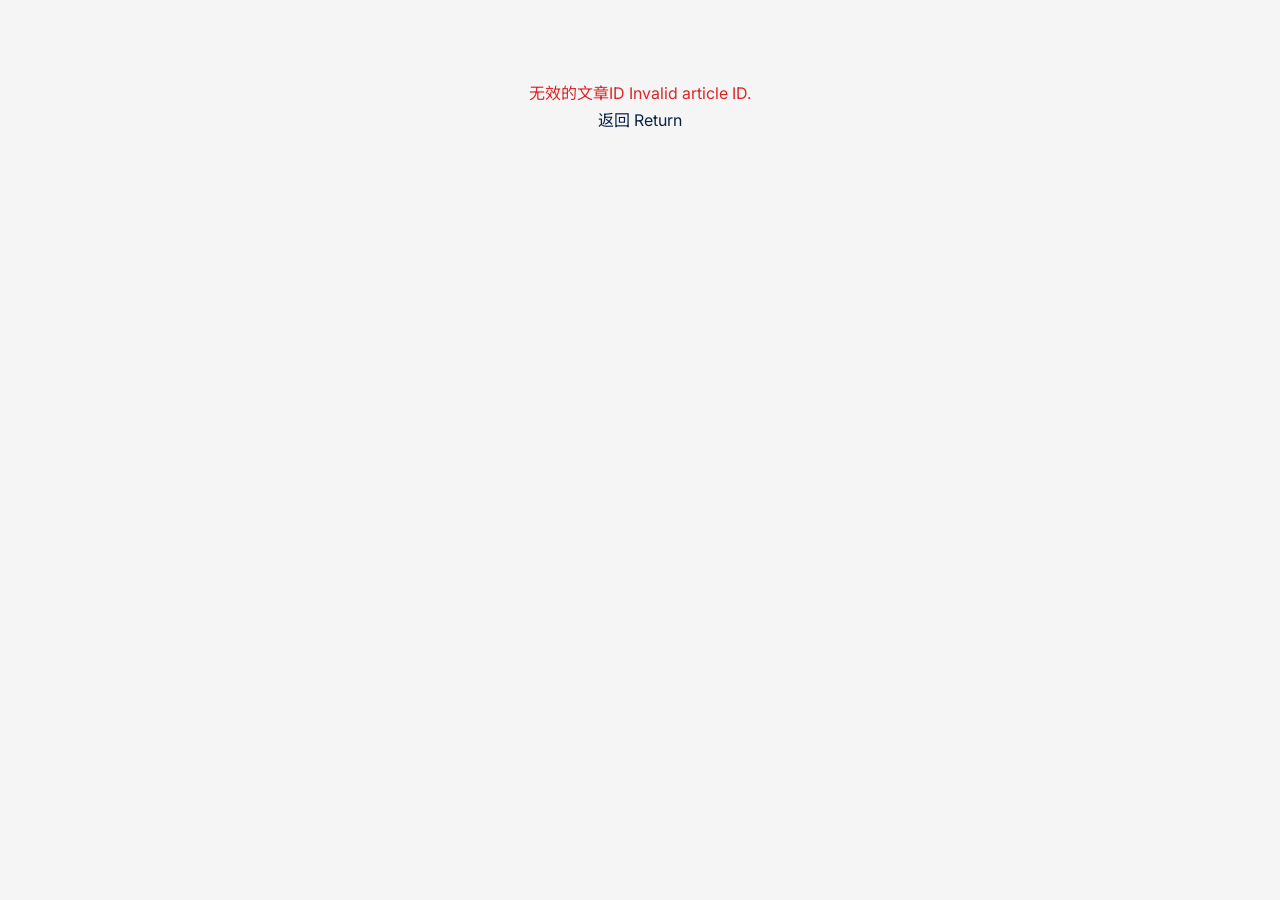
<file: article-viewer.html>
<!DOCTYPE html>
<html lang="en">
<head>
    <meta charset="UTF-8">
    <meta name="viewport" content="width=device-width, initial-scale=1.0">
    <title>Article Viewer | Humanity & Thought Journal</title>
    <link rel="stylesheet" href="css/style.css">
    <style>
        body {
            background: #F5F5F5;
        }
        .viewer-container {
            max-width: 1000px;
            margin: 2rem auto;
            padding: 0 1rem;
        }
        .article-header {
            background: white;
            padding: 2rem;
            margin-bottom: 1rem;
            border: 1px solid var(--color-border);
        }
        .article-category {
            display: inline-block;
            padding: 0.25rem 0.75rem;
            font-size: 0.75rem;
            font-weight: 500;
            margin-bottom: 1rem;
        }
        .article-category.public {
            background: #DBEAFE;
            color: #1E40AF;
        }
        .article-category.academic {
            background: #E0E7FF;
            color: #3730A3;
        }
        .article-title {
            font-size: 2rem;
            margin-bottom: 0.5rem;
            line-height: 1.3;
        }
        .article-meta {
            color: var(--color-text-secondary);
            margin-bottom: 1rem;
        }
        .pre-publication-notice {
            background: #FEF3C7;
            border: 1px solid #F59E0B;
            padding: 1rem;
            margin-bottom: 1rem;
            font-size: 0.875rem;
        }
        .pre-publication-notice strong {
            color: #92400E;
        }
        .viewer-frame {
            background: white;
            border: 1px solid var(--color-border);
            min-height: 600px;
            position: relative;
        }
        .viewer-toolbar {
            background: #FAFAFA;
            border-bottom: 1px solid var(--color-border);
            padding: 0.75rem 1rem;
            display: flex;
            justify-content: space-between;
            align-items: center;
            flex-wrap: wrap;
            gap: 0.5rem;
        }
        .pdf-download-btn {
            display: inline-flex;
            align-items: center;
            gap: 0.4rem;
            padding: 0.4rem 0.8rem;
            background: var(--color-primary);
            color: white;
            border: none;
            border-radius: 4px;
            font-size: 0.85rem;
            cursor: pointer;
            text-decoration: none;
        }
        .pdf-download-btn:hover { opacity: 0.9; }
        @media (max-width: 768px) {
            .viewer-container { padding: 0 0.5rem; margin: 1rem auto; }
            .article-header { padding: 1.25rem; }
            .article-title { font-size: 1.4rem; }
            .viewer-toolbar { flex-direction: column; align-items: stretch; }
            .zoom-controls { justify-content: center; }
            .viewer-frame { min-height: 400px; }
            .document-content { padding: 0.5rem !important; }
        }
        @media (max-width: 480px) {
            .article-title { font-size: 1.2rem; }
            .viewer-container { padding: 0 0.25rem; }
        }
        .zoom-controls {
            display: flex;
            align-items: center;
            gap: 0.5rem;
        }
        .zoom-btn {
            width: 32px;
            height: 32px;
            border: 1px solid var(--color-border);
            background: white;
            cursor: pointer;
            font-size: 1rem;
            display: flex;
            align-items: center;
            justify-content: center;
        }
        .zoom-btn:hover {
            background: #E5E5E5;
        }
        .zoom-level {
            min-width: 50px;
            text-align: center;
            font-size: 0.875rem;
        }
        .page-controls {
            display: flex;
            align-items: center;
            gap: 0.5rem;
        }
        .page-btn {
            padding: 0.5rem 1rem;
            border: 1px solid var(--color-border);
            background: white;
            cursor: pointer;
            font-size: 0.875rem;
        }
        .page-btn:hover {
            background: #E5E5E5;
        }
        .page-btn:disabled {
            opacity: 0.5;
            cursor: not-allowed;
        }
        .page-indicator {
            font-size: 0.875rem;
        }
        .fullscreen-btn {
            padding: 0.5rem 1rem;
            border: 1px solid var(--color-border);
            background: white;
            cursor: pointer;
            font-size: 0.875rem;
        }
        .fullscreen-btn:hover {
            background: #E5E5E5;
        }
        .document-container {
            padding: 2rem;
            background: white;
            min-height: 500px;
            overflow: auto;
        }
        .document-content {
            max-width: 800px;
            margin: 0 auto;
            line-height: 1.8;
            font-size: 1rem;
            transform-origin: top center;
            transition: transform 0.2s ease;
        }
        .article-footer {
            background: white;
            padding: 1rem 2rem;
            margin-top: 1rem;
            border: 1px solid var(--color-border);
            text-align: center;
        }
        .disclaimer {
            font-size: 0.875rem;
            color: var(--color-text-secondary);
        }
        .back-link {
            display: inline-block;
            margin-top: 1rem;
            color: var(--color-primary);
        }
        .loading {
            text-align: center;
            padding: 3rem;
            color: var(--color-text-secondary);
        }
        .error-message {
            text-align: center;
            padding: 3rem;
            color: #DC2626;
        }
        .fullscreen-mode {
            position: fixed;
            top: 0;
            left: 0;
            width: 100%;
            height: 100%;
            z-index: 9999;
            background: white;
            overflow: auto;
        }
        .fullscreen-mode .viewer-container {
            max-width: 100%;
            margin: 0;
            padding: 1rem;
        }
        .fullscreen-mode .viewer-toolbar {
            position: sticky;
            top: 0;
            z-index: 10;
        }
        .fullscreen-mode .document-container {
            max-height: calc(100vh - 150px);
            overflow: auto;
        }
        /* Sanitized content styling */
        .sanitized-content {
            line-height: 1.8;
            font-size: 1rem;
            word-wrap: break-word;
            overflow-wrap: break-word;
        }
        .sanitized-content img {
            max-width: 100%;
            height: auto;
        }
        @media (max-width: 768px) {
            .viewer-toolbar {
                flex-direction: column;
            }
            .zoom-controls, .page-controls {
                width: 100%;
                justify-content: center;
            }
        }
    </style>
</head>
<body>
    <div class="viewer-container" id="viewerContainer">
        <div id="articleContent">
            <div class="loading">加载中... Loading article...</div>
        </div>
    </div>

    <script>
    window.addEventListener('DOMContentLoaded', function() {
        'use strict';

        const API_BASE = '/api';

        // Convert Supabase Storage URL to proxy URL (adds CORS headers)
        function fileProxyUrl(fileUrl) {
          if (!fileUrl) return '';
          // Already going through proxy
          if (fileUrl.includes('/api/files/proxy')) return fileUrl;
          // Encode and route through our CORS-enabled proxy
          return `${API_BASE}/files/proxy?url=${btoa(fileUrl)}`;
        }

        const urlParams = new URLSearchParams(window.location.search);
        const rawId = urlParams.get('id');
        const articleId = rawId ? parseInt(rawId, 10) : null;

        if (!articleId || articleId <= 0) {
            document.getElementById('articleContent').innerHTML =
                '<div class="error-message">无效的文章ID Invalid article ID.<br><a href="javascript:history.back()">返回 Return</a></div>';
            return;
        }

        let article = null;
        let currentZoom = 100;

        async function fetchArticle() {
            try {
                const resp = await fetch(`${API_BASE}/articles/${articleId}`);
                if (!resp.ok) throw new Error('HTTP ' + resp.status);
                const data = await resp.json();
                if (!data || !data.id) throw new Error('Article not found');
                article = data;
                renderArticle();
            } catch (err) {
                console.error('[ArticleViewer] Load error:', err);
                document.getElementById('articleContent').innerHTML =
                    '<div class="error-message">无法加载文章 Unable to load article.<br><a href="javascript:history.back()">返回 Return</a></div>';
            }
        }

        function renderArticle() {
            if (!article) return;

            const categoryClass = article.category === 'public' ? 'public' : 'academic';
            const categoryLabel = article.category === 'public' ? 'HUM-Public 大众刊' : 'HUM-Academic 专业刊';
            const backUrl = article.category === 'public' ? 'public.html' : 'academic.html';
            const date = formatDate(article.created_at);

            document.getElementById('articleContent').innerHTML = `
                <div class="article-header">
                    <span class="article-category ${categoryClass}">${categoryLabel}</span>
                    <h1 class="article-title">${escapeHtml(article.title)}</h1>
                    <p class="article-meta">${escapeHtml(article.author || 'Anonymous')} | ${date}</p>
                    ${article.doi ? '<p style="font-size:0.875rem;color:var(--color-text-secondary);">DOI: <a href="https://doi.org/' + escapeHtml(article.doi) + '" target="_blank" style="color:var(--color-primary);">' + escapeHtml(article.doi) + '</a></p>' : ''}
                    ${article.abstract ? '<p style="color: var(--color-text-secondary); line-height: 1.6;">' + escapeHtml(article.abstract) + '</p>' : ''}
                </div>

                <div class="pre-publication-notice">
                    <strong>⚠️ 预出版声明 | Pre-Publication Notice</strong><br>
                    本文为预出版版本，待ISSN获批后转为正式出版。<br>
                    This is a pre-publication version. Upon ISSN approval, it will be converted to official publication.
                </div>

                <div class="viewer-frame" id="viewerFrame">
                    <div class="viewer-toolbar">
                        <div class="zoom-controls">
                            <button class="zoom-btn" onclick="zoomOut()" title="缩小 Zoom Out">−</button>
                            <span class="zoom-level" id="zoomLevel">${currentZoom}%</span>
                            <button class="zoom-btn" onclick="zoomIn()" title="放大 Zoom In">+</button>
                            <button class="zoom-btn" onclick="resetZoom()" title="重置 Reset" style="font-size: 0.75rem;">100%</button>
                        </div>
                        <div class="page-controls">
                            <button class="page-btn" onclick="prevPage()">◀ 上一页</button>
                            <span class="page-indicator">页面 Page 1</span>
                            <button class="page-btn" onclick="nextPage()">下一页 ▶</button>
                        </div>
                        <div style="display:flex;gap:0.5rem;align-items:center;">
                            <a id="pdfDownloadBtn" class="pdf-download-btn" style="display:none;" download>⬇ 下载 PDF Download</a>
                            <button class="fullscreen-btn" onclick="toggleFullscreen()">⛶ 全屏 Fullscreen</button>
                        </div>
                    </div>
                    <div class="document-container" id="documentContainer">
                        <div class="document-content" id="documentContent" style="transform: scale(${currentZoom/100});">
                            ${renderDocumentBody(article)}
                        </div>
                    </div>
                </div>

                <div class="article-footer">
                    <p class="disclaimer">预出版版本｜仅用于学术参考<br>Pre-Publication Version | For Academic Reference Only</p>
                    <a href="${backUrl}" class="back-link">← 返回列表 Back to List</a>
                </div>
            `;
        }

        function zoomIn() {
            if (currentZoom < 200) {
                currentZoom += 10;
                updateZoom();
            }
        }

        function zoomOut() {
            if (currentZoom > 50) {
                currentZoom -= 10;
                updateZoom();
            }
        }

        function resetZoom() {
            currentZoom = 100;
            updateZoom();
        }

        function updateZoom() {
            document.getElementById('zoomLevel').textContent = currentZoom + '%';
            document.getElementById('documentContent').style.transform = `scale(${currentZoom/100})`;
        }

        function prevPage() {
            // Simple page navigation - scroll up
            window.scrollBy(0, -500);
        }

        function nextPage() {
            // Simple page navigation - scroll down
            window.scrollBy(0, 500);
        }

        function toggleFullscreen() {
            const container = document.getElementById('viewerContainer');
            const isFullscreen = container.classList.contains('fullscreen-mode');

            if (isFullscreen) {
                container.classList.remove('fullscreen-mode');
                document.body.classList.remove('fullscreen-mode');
            } else {
                container.classList.add('fullscreen-mode');
                document.body.classList.add('fullscreen-mode');
            }
        }

        function formatDate(dateStr) {
            if (!dateStr) return '';
            return new Date(dateStr).toLocaleDateString('en-US', { year: 'numeric', month: 'long', day: 'numeric' });
        }

        function escapeHtml(text) {
            const div = document.createElement('div');
            div.textContent = text;
            return div.innerHTML;
        }

        // Sanitize HTML: strip script tags, event handlers, dangerous protocols
        function sanitizeHtml(raw) {
            if (!raw || typeof raw !== 'string') return '';
            let html = raw;
            // Remove <script> tags and their content
            html = html.replace(/<script\b[^<]*(?:(?!<\/script>)<[^<]*)*<\/script>/gi, '');
            // Remove event handler attributes (onclick, onload, onerror, etc.)
            html = html.replace(/\s+on\w+\s*=\s*(?:"[^"]*"|'[^']*'|[^\s>]+)/gi, '');
            // Remove javascript: and data:text/html URLs in href/src
            html = html.replace(/(href|src)\s*=\s*(?:"javascript:[^"]*"|'javascript:[^']*')/gi, '$1="#"');
            html = html.replace(/(href|src)\s*=\s*(?:"data:\s*text\/html[^"]*"|'data:\s*text\/html[^']*')/gi, '$1="#"');
            // Remove <object>, <embed>, <base>, <meta> tags (can be used for XSS)
            html = html.replace(/<(object|embed|base|meta|link|style|iframe|form|input)[^>]*>/gi, '&lt;$1&gt;');
            return html;
        }

        // Validate URL protocol — only allow https:// and http://
        function isSafeUrl(url) {
            if (!url || typeof url !== 'string') return false;
            const trimmed = url.trim().toLowerCase();
            return trimmed.startsWith('https://') || trimmed.startsWith('http://');
        }

        // Render document body: handles pdf_data (Base64 PDF), file_url (Supabase URL), content (HTML/text)
        function renderDocumentBody(article) {
            // Show download button if PDF is available
            const dlBtn = document.getElementById('pdfDownloadBtn');
            // 1) Base64-encoded PDF stored in pdf_data field
            if (article.pdf_data && typeof article.pdf_data === 'string' && article.pdf_data.length > 100) {
                try {
                    const raw = atob(article.pdf_data);
                    const bytes = new Uint8Array(raw.length);
                    for (let i = 0; i < raw.length; i++) bytes[i] = raw.charCodeAt(i);
                    const blob = new Blob([bytes], { type: 'application/pdf' });
                    const blobUrl = URL.createObjectURL(blob);
                    if (!window._humPdfBlobUrls) window._humPdfBlobUrls = [];
                    window._humPdfBlobUrls.push(blobUrl);
                    if (dlBtn) { dlBtn.href = blobUrl; dlBtn.download = (article.title || 'article') + '.pdf'; dlBtn.style.display = 'inline-flex'; }
                    return '<object data="' + blobUrl + '" type="application/pdf" width="100%" height="800px" style="border:none;">' +
                           '<p style="text-align:center;padding:2rem;">您的浏览器无法直接显示 PDF。<br>' +
                           '<a href="' + blobUrl + '" target="_blank" rel="noopener noreferrer" style="color:var(--color-primary);font-weight:bold;">点此在新窗口打开 PDF / Open PDF in new tab →</a></p>' +
                           '</object>';
                } catch (e) {
                    console.error('[ArticleViewer] PDF decode error:', e);
                    return '<p style="color:#DC2626;">PDF 解码失败 / Failed to decode PDF.</p>';
                }
            }
            // 2) External file URL — MUST validate protocol before embed
            if (article.file_url && isSafeUrl(article.file_url)) {
                const safeUrl = escapeHtml(article.file_url);
                const dlBtn = document.getElementById('pdfDownloadBtn');
                if (dlBtn) { dlBtn.href = article.file_url; dlBtn.download = (article.title || 'article') + '.pdf'; dlBtn.style.display = 'inline-flex'; }
                return '<object data="' + safeUrl + '" type="application/pdf" width="100%" height="800px" style="border:none;">' +
                       '<p style="text-align:center;padding:2rem;">您的浏览器无法直接显示 PDF。<br>' +
                       '<a href="' + safeUrl + '" target="_blank" rel="noopener noreferrer" style="color:var(--color-primary);font-weight:bold;">点此在新窗口打开 PDF / Open PDF in new tab →</a></p>' +
                       '</object>';
            }
            // Reject unsafe file_url silently
            if (article.file_url && !isSafeUrl(article.file_url)) {
                return '<p style="color:#DC2626;text-align:center;">无法显示此文件 / Unable to display this file.</p>';
            }
            // 3) Rich text / HTML content — MUST sanitize before innerHTML rendering
            if (article.content && article.content !== 'PDF submission') {
                const dlBtn = document.getElementById('pdfDownloadBtn');
                if (dlBtn) dlBtn.style.display = 'none';
                const cleanContent = sanitizeHtml(article.content);
                if (!cleanContent.trim()) {
                    return '<p style="text-align: center; color: var(--color-text-secondary);">暂无内容 No content available.</p>';
                }
                return '<div class="sanitized-content">' + cleanContent + '</div>';
            }
            // 4) Nothing available
            return '<p style="text-align: center; color: var(--color-text-secondary);">暂无内容 No content available.</p>';
        }

        // Keyboard shortcuts
        document.addEventListener('keydown', function(e) {
            if (e.key === '+' || e.key === '=') {
                zoomIn();
            } else if (e.key === '-') {
                zoomOut();
            } else if (e.key === '0') {
                resetZoom();
            } else if (e.key === 'Escape') {
                const container = document.getElementById('viewerContainer');
                if (container.classList.contains('fullscreen-mode')) {
                    toggleFullscreen();
                }
            }
        });

        fetchArticle();

    }); // DOMContentLoaded
    </script>
</body>
</html>
</file>
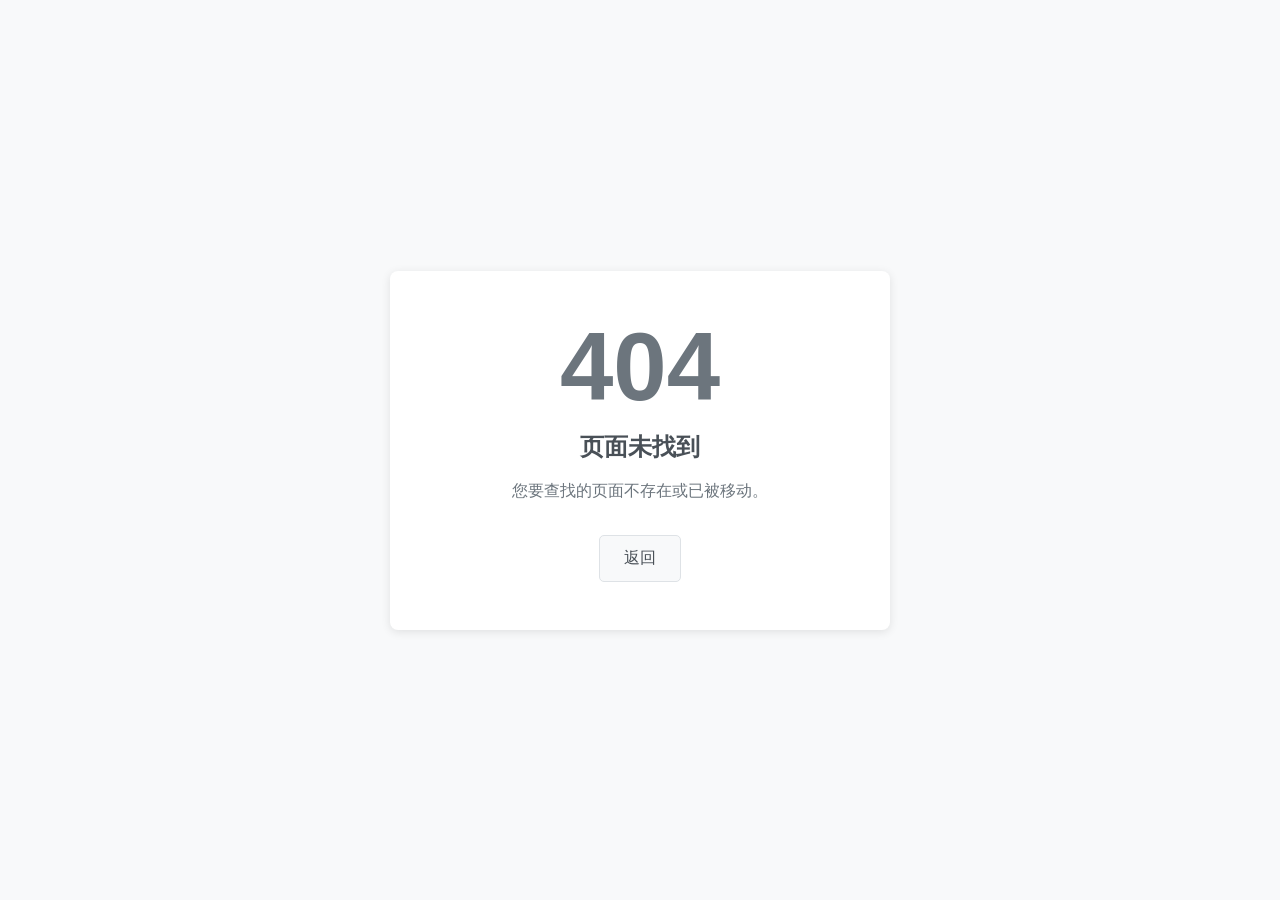
<file: index_backup.html>
<!DOCTYPE html>
<html lang="zh">

<head>
  <meta charset="UTF-8">
  <meta name="viewport" content="width=device-width, initial-scale=1.0">
  <title>404 - 页面未找到</title>
  <style>
    * {
      margin: 0;
      padding: 0;
      box-sizing: border-box;
    }

    body {
      font-family: -apple-system, BlinkMacSystemFont, 'Segoe UI', 'Roboto', 'Helvetica Neue', Arial, sans-serif;
      background: #f8f9fa;
      min-height: 100vh;
      color: #333;
      display: flex;
      align-items: center;
      justify-content: center;
      padding: 20px;
    }

    .container {
      text-align: center;
      max-width: 500px;
      width: 100%;
      background: white;
      padding: 3rem 2rem;
      border-radius: 8px;
      box-shadow: 0 2px 10px rgba(0, 0, 0, 0.1);
    }

    .error-code {
      font-size: 6rem;
      font-weight: 700;
      color: #6c757d;
      margin-bottom: 1rem;
      line-height: 1;
    }

    .error-title {
      font-size: 1.5rem;
      font-weight: 600;
      color: #495057;
      margin-bottom: 1rem;
    }

    .error-description {
      font-size: 1rem;
      color: #6c757d;
      margin-bottom: 2rem;
      line-height: 1.5;
    }

    .btn {
      display: inline-block;
      padding: 0.75rem 1.5rem;
      font-size: 1rem;
      font-weight: 500;
      text-decoration: none;
      border-radius: 5px;
      transition: all 0.2s ease;
      border: 1px solid #dee2e6;
      background: #f8f9fa;
      color: #495057;
    }

    .btn:hover {
      background: #e9ecef;
      border-color: #adb5bd;
    }

    .btn:focus {
      outline: 2px solid #007bff;
      outline-offset: 2px;
    }

    /* 移动端优化 */
    @media (max-width: 480px) {
      .container {
        padding: 2rem 1.5rem;
        margin: 1rem;
      }

      .error-code {
        font-size: 4rem;
      }

      .error-title {
        font-size: 1.25rem;
      }

      .btn {
        width: 100%;
        max-width: 200px;
      }
    }
  </style>
</head>

<body>
  <div class="container">
    <div class="error-code">404</div>
    <h1 class="error-title">页面未找到</h1>
    <p class="error-description">
      您要查找的页面不存在或已被移动。
    </p>
    <a href="javascript:history.back()" class="btn" role="button">
      返回
    </a>
  </div>
</body>

</html>
</file>
<file: css/style.css>
/* HUM Journal - Main Stylesheet */
/* Minimalist Academic / German Rationality Style */

@import url('https://fonts.googleapis.com/css2?family=Playfair+Display:wght@400;500;600;700&family=Inter:wght@300;400;500;600&family=JetBrains+Mono:wght@400;500&family=Noto+Sans+SC:wght@300;400;500;700&display=swap');

:root {
    --color-primary: #0A2342;
    --color-primary-light: #1E3A5F;
    --color-bg: #FFFFFF;
    --color-text: #111111;
    --color-text-secondary: #4A5568;
    --color-border: #E5E5E5;
    --color-accent: #0A2342;

    --font-heading: 'Playfair Display', 'Noto Sans SC', serif;
    --font-body: 'Inter', 'Noto Sans SC', sans-serif;
    --font-mono: 'JetBrains Mono', monospace;

    --spacing-xs: 0.5rem;
    --spacing-sm: 1rem;
    --spacing-md: 2rem;
    --spacing-lg: 4rem;
    --spacing-xl: 6rem;

    --max-width: 1200px;
    --header-height: 80px;
}

*, *::before, *::after {
    box-sizing: border-box;
    margin: 0;
    padding: 0;
}

html {
    scroll-behavior: smooth;
}

body {
    font-family: var(--font-body);
    font-size: 16px;
    line-height: 1.7;
    color: var(--color-text);
    background-color: var(--color-bg);
    -webkit-font-smoothing: antialiased;
    -moz-osx-font-smoothing: grayscale;
}

/* Typography */
h1, h2, h3, h4, h5, h6 {
    font-family: var(--font-heading);
    font-weight: 600;
    line-height: 1.3;
    color: var(--color-primary);
}

h1 {
    font-size: 3.5rem;
    letter-spacing: -0.02em;
}

h2 {
    font-size: 2.5rem;
    letter-spacing: -0.01em;
}

h3 {
    font-size: 1.75rem;
}

h4 {
    font-size: 1.25rem;
}

p {
    margin-bottom: 1rem;
    color: var(--color-text-secondary);
}

a {
    color: var(--color-primary);
    text-decoration: none;
    transition: all 0.2s ease;
}

a:hover {
    color: var(--color-primary-light);
}

/* Layout */
.container {
    max-width: var(--max-width);
    margin: 0 auto;
    padding: 0 var(--spacing-md);
}

section {
    padding: var(--spacing-xl) 0;
}

/* Header */
.header {
    position: sticky;
    top: 0;
    z-index: 100;
    background: var(--color-bg);
    border-bottom: 1px solid var(--color-border);
    height: var(--header-height);
    display: flex;
    align-items: center;
}

.header-inner {
    display: flex;
    justify-content: space-between;
    align-items: center;
    width: 100%;
    max-width: var(--max-width);
    margin: 0 auto;
    padding: 0 var(--spacing-md);
}

.logo {
    display: flex;
    align-items: baseline;
    gap: 0.5rem;
}

.logo-main {
    font-family: var(--font-heading);
    font-size: 1.75rem;
    font-weight: 700;
    color: var(--color-primary);
    letter-spacing: 0.05em;
}

.logo-sub {
    font-family: var(--font-body);
    font-size: 0.75rem;
    color: var(--color-text-secondary);
    text-transform: uppercase;
    letter-spacing: 0.1em;
}

.nav {
    display: flex;
    gap: var(--spacing-md);
}

.nav-link {
    font-size: 0.875rem;
    font-weight: 500;
    color: var(--color-text-secondary);
    padding: 0.5rem 0;
    position: relative;
}

.nav-link::after {
    content: '';
    position: absolute;
    bottom: 0;
    left: 0;
    width: 0;
    height: 2px;
    background: var(--color-primary);
    transition: width 0.3s ease;
}

.nav-link:hover,
.nav-link.active {
    color: var(--color-primary);
}

.nav-link:hover::after,
.nav-link.active::after {
    width: 100%;
}

.lang-toggle {
    display: flex;
    gap: 0.25rem;
    font-family: var(--font-mono);
    font-size: 0.75rem;
}

.lang-toggle span {
    padding: 0.25rem 0.5rem;
    cursor: pointer;
    color: var(--color-text-secondary);
    transition: all 0.2s ease;
}

.lang-toggle span.active {
    background: var(--color-primary);
    color: var(--color-bg);
}

/* Hero Section */
.hero {
    padding: var(--spacing-xl) 0;
    text-align: center;
    border-bottom: 1px solid var(--color-border);
    background: linear-gradient(180deg, var(--color-bg) 0%, #F8F9FA 100%);
}

.hero-title {
    font-size: 5rem;
    font-weight: 700;
    letter-spacing: 0.1em;
    color: var(--color-primary);
    margin-bottom: var(--spacing-sm);
}

.hero-subtitle {
    font-family: var(--font-body);
    font-size: 1.25rem;
    color: var(--color-text-secondary);
    letter-spacing: 0.2em;
    text-transform: uppercase;
    margin-bottom: var(--spacing-md);
}

.hero-slogan {
    font-family: var(--font-heading);
    font-size: 1.5rem;
    font-style: italic;
    color: var(--color-text);
    padding: var(--spacing-md) 0;
    border-top: 1px solid var(--color-border);
    border-bottom: 1px solid var(--color-border);
    max-width: 600px;
    margin: var(--spacing-md) auto;
}

/* Section Cards */
.section-cards {
    display: grid;
    grid-template-columns: repeat(2, 1fr);
    gap: var(--spacing-md);
    padding: var(--spacing-lg) 0;
}

.section-card {
    padding: var(--spacing-lg);
    border: 1px solid var(--color-border);
    transition: all 0.3s ease;
    position: relative;
    overflow: hidden;
}

.section-card::before {
    content: '';
    position: absolute;
    top: 0;
    left: 0;
    width: 4px;
    height: 100%;
    background: var(--color-primary);
}

.section-card:hover {
    border-color: var(--color-primary);
    transform: translateY(-4px);
}

.section-card.public {
    background: #FAFAFA;
}

.section-card.academic {
    background: var(--color-bg);
}

.section-card-label {
    font-family: var(--font-mono);
    font-size: 0.75rem;
    text-transform: uppercase;
    letter-spacing: 0.15em;
    color: var(--color-text-secondary);
    margin-bottom: var(--spacing-sm);
}

.section-card-title {
    font-size: 2rem;
    margin-bottom: var(--spacing-sm);
}

.section-card-title-cn {
    font-size: 1.25rem;
    color: var(--color-text-secondary);
    margin-bottom: var(--spacing-md);
}

.section-card-desc {
    color: var(--color-text-secondary);
    margin-bottom: var(--spacing-md);
}

.section-card-link {
    display: inline-flex;
    align-items: center;
    gap: 0.5rem;
    font-weight: 500;
    color: var(--color-primary);
}

.section-card-link::after {
    content: '→';
    transition: transform 0.3s ease;
}

.section-card-link:hover::after {
    transform: translateX(4px);
}

/* Content Sections */
.content-section {
    padding: var(--spacing-lg) 0;
}

.section-header {
    text-align: center;
    margin-bottom: var(--spacing-lg);
}

.section-header h2 {
    margin-bottom: var(--spacing-sm);
}

.section-header p {
    max-width: 600px;
    margin: 0 auto;
}

.divider {
    width: 60px;
    height: 2px;
    background: var(--color-primary);
    margin: var(--spacing-md) auto;
}

/* Team Section */
.team-grid {
    display: grid;
    grid-template-columns: repeat(auto-fit, minmax(300px, 1fr));
    gap: var(--spacing-md);
    margin-top: var(--spacing-lg);
}

.team-card {
    padding: var(--spacing-md);
    border: 1px solid var(--color-border);
    text-align: center;
}

.team-card:hover {
    border-color: var(--color-primary);
}

.team-avatar {
    width: 100px;
    height: 100px;
    background: var(--color-primary);
    margin: 0 auto var(--spacing-md);
    display: flex;
    align-items: center;
    justify-content: center;
    font-family: var(--font-heading);
    font-size: 2rem;
    color: var(--color-bg);
}

.team-name {
    font-size: 1.5rem;
    margin-bottom: 0.25rem;
}

.team-name-cn {
    font-size: 1rem;
    color: var(--color-text-secondary);
    margin-bottom: var(--spacing-sm);
}

.team-role {
    font-family: var(--font-mono);
    font-size: 0.75rem;
    text-transform: uppercase;
    letter-spacing: 0.1em;
    color: var(--color-primary);
}

/* Philosophy Section */
.philosophy-grid {
    display: grid;
    grid-template-columns: repeat(3, 1fr);
    gap: var(--spacing-md);
    margin-top: var(--spacing-lg);
}

.philosophy-item {
    padding: var(--spacing-md);
    border-left: 2px solid var(--color-primary);
}

.philosophy-item h4 {
    margin-bottom: var(--spacing-sm);
}

/* Journal Intro */
.intro-grid {
    display: grid;
    grid-template-columns: repeat(2, 1fr);
    gap: var(--spacing-lg);
    margin-top: var(--spacing-lg);
}

.intro-block {
    padding: var(--spacing-lg);
    border: 1px solid var(--color-border);
}

.intro-block h3 {
    margin-bottom: var(--spacing-md);
    padding-bottom: var(--spacing-sm);
    border-bottom: 1px solid var(--color-border);
}

.intro-block ul {
    list-style: none;
    margin-top: var(--spacing-md);
}

.intro-block li {
    padding: var(--spacing-xs) 0;
    padding-left: var(--spacing-md);
    position: relative;
    color: var(--color-text-secondary);
}

.intro-block li::before {
    content: '■';
    position: absolute;
    left: 0;
    color: var(--color-primary);
    font-size: 0.5rem;
    top: 0.75rem;
}

/* Submission Box */
.submission-box {
    background: var(--color-primary);
    color: var(--color-bg);
    padding: var(--spacing-lg);
    text-align: center;
    margin: var(--spacing-lg) 0;
}

.submission-box h3 {
    color: var(--color-bg);
    margin-bottom: var(--spacing-md);
}

.submission-email {
    font-family: var(--font-mono);
    font-size: 1.5rem;
    color: var(--color-bg);
    padding: var(--spacing-md);
    border: 1px dashed rgba(255,255,255,0.3);
    display: inline-block;
    margin-bottom: var(--spacing-md);
}

.submission-format {
    background: rgba(255,255,255,0.1);
    padding: var(--spacing-md);
    margin-top: var(--spacing-md);
    font-family: var(--font-mono);
    font-size: 0.875rem;
}

/* Rules Section */
.rules-list {
    max-width: 800px;
    margin: 0 auto;
}

.rule-item {
    padding: var(--spacing-md) 0;
    border-bottom: 1px solid var(--color-border);
    display: flex;
    gap: var(--spacing-md);
}

.rule-number {
    font-family: var(--font-mono);
    font-size: 0.875rem;
    color: var(--color-primary);
    min-width: 40px;
}

.rule-content h4 {
    margin-bottom: 0.5rem;
}

.prohibited-list {
    list-style: none;
    margin-top: var(--spacing-sm);
}

.prohibited-list li {
    display: inline-block;
    padding: 0.25rem 0.75rem;
    background: #FEE2E2;
    color: #991B1B;
    font-size: 0.875rem;
    margin: 0.25rem;
    border: 1px solid #FECACA;
}

/* Footer */
.footer {
    background: var(--color-primary);
    color: var(--color-bg);
    padding: var(--spacing-lg) 0;
    margin-top: var(--spacing-xl);
}

.footer-inner {
    display: flex;
    justify-content: space-between;
    align-items: center;
    flex-wrap: wrap;
    gap: var(--spacing-md);
}

.footer-logo {
    font-family: var(--font-heading);
    font-size: 1.5rem;
    font-weight: 700;
}

.footer-slogan {
    font-style: italic;
    opacity: 0.8;
}

.footer-links {
    display: flex;
    gap: var(--spacing-md);
}

.footer-links a {
    color: var(--color-bg);
    opacity: 0.8;
    font-size: 0.875rem;
}

.footer-links a:hover {
    opacity: 1;
}

.footer-copyright {
    width: 100%;
    text-align: center;
    padding-top: var(--spacing-md);
    border-top: 1px solid rgba(255,255,255,0.1);
    font-size: 0.875rem;
    opacity: 0.6;
    margin-top: var(--spacing-md);
}

/* Mobile Navigation */
.mobile-menu-btn {
    display: none;
    background: none;
    border: none;
    cursor: pointer;
    padding: 0.5rem;
}

.mobile-menu-btn span {
    display: block;
    width: 24px;
    height: 2px;
    background: var(--color-primary);
    margin: 5px 0;
    transition: all 0.3s ease;
}

/* Responsive */
@media (max-width: 768px) {
    :root {
        --spacing-xl: 4rem;
        --spacing-lg: 3rem;
    }

    h1 {
        font-size: 2.5rem;
    }

    h2 {
        font-size: 2rem;
    }

    .hero-title {
        font-size: 3rem;
    }

    .nav {
        display: none;
    }

    .mobile-menu-btn {
        display: block;
    }

    .section-cards {
        grid-template-columns: 1fr;
    }

    .intro-grid {
        grid-template-columns: 1fr;
    }

    .philosophy-grid {
        grid-template-columns: 1fr;
    }

    .footer-inner {
        flex-direction: column;
        text-align: center;
    }
}

/* Animations */
@keyframes fadeIn {
    from {
        opacity: 0;
        transform: translateY(20px);
    }
    to {
        opacity: 1;
        transform: translateY(0);
    }
}

.animate-fade-in {
    animation: fadeIn 0.6s ease forwards;
}

.animate-delay-1 {
    animation-delay: 0.1s;
}

.animate-delay-2 {
    animation-delay: 0.2s;
}

.animate-delay-3 {
    animation-delay: 0.3s;
}

/* Utility Classes */
.text-center {
    text-align: center;
}

/* Notification Bar */
.notification-bar {
    background: #F5F5F5;
    padding: 0.75rem 0;
    text-align: center;
    border-bottom: 1px solid #E5E5E5;
}

.notification-bar p {
    font-size: 0.875rem;
    color: #666;
    margin: 0;
}

/* Core Intro Section */
.core-intro {
    padding: var(--spacing-lg) 0;
    background: #FAFAFA;
    border-bottom: 1px solid var(--color-border);
}

.intro-block-main {
    max-width: 800px;
    margin: 0 auto;
    text-align: center;
    padding: var(--spacing-lg);
}

.intro-block-main h2 {
    font-size: 2rem;
    margin-bottom: var(--spacing-sm);
}

.intro-divider {
    width: 60px;
    height: 2px;
    background: var(--color-primary);
    margin: var(--spacing-md) auto;
}

.intro-text {
    font-size: 1.1rem;
    line-height: 1.8;
    color: var(--color-text);
    margin-bottom: var(--spacing-md);
}

.intro-text-en {
    font-size: 1rem;
    line-height: 1.8;
    color: var(--color-text-secondary);
}

/* Category Section */
.category-section {
    padding: var(--spacing-xl) 0;
}

/* Hero Subtitle EN */
.hero-subtitle-en {
    font-family: var(--font-body);
    font-size: 0.9rem;
    color: var(--color-text-secondary);
    letter-spacing: 0.1em;
    text-transform: uppercase;
    margin-bottom: var(--spacing-sm);
}

/* Search Box */
.search-container {
    max-width: 600px;
    margin: 0 auto var(--spacing-lg);
    padding: 0 var(--spacing-md);
}

.search-box {
    display: flex;
    gap: 0.5rem;
    padding: 1rem;
    background: white;
    border: 1px solid var(--color-border);
    border-radius: 4px;
}

.search-input {
    flex: 1;
    padding: 0.75rem 1rem;
    border: 1px solid var(--color-border);
    font-size: 1rem;
    font-family: var(--font-body);
}

.search-input:focus {
    outline: none;
    border-color: var(--color-primary);
}

.search-btn {
    padding: 0.75rem 1.5rem;
    background: var(--color-primary);
    color: white;
    border: none;
    cursor: pointer;
    font-weight: 500;
    transition: background 0.2s;
}

.search-btn:hover {
    background: var(--color-primary-light);
}

/* Article List */
.article-list-container {
    max-width: 900px;
    margin: 0 auto;
    padding: 0 var(--spacing-md);
}

.article-section-header {
    text-align: center;
    margin-bottom: var(--spacing-lg);
    padding-bottom: var(--spacing-md);
    border-bottom: 2px solid var(--color-primary);
}

.article-section-header h2 {
    font-size: 1.75rem;
    margin-bottom: 0.5rem;
}

.article-section-desc {
    color: var(--color-text-secondary);
    font-size: 0.95rem;
}

.article-item {
    padding: var(--spacing-md) 0;
    border-bottom: 1px solid var(--color-border);
    display: flex;
    justify-content: space-between;
    align-items: center;
    gap: var(--spacing-md);
}

.article-item:hover {
    background: #FAFAFA;
}

.article-info {
    flex: 1;
}

.article-title {
    font-size: 1.25rem;
    margin-bottom: 0.25rem;
}

.article-title a {
    color: var(--color-primary);
}

.article-meta {
    font-size: 0.875rem;
    color: var(--color-text-secondary);
}

.word-view-btn {
    padding: 0.5rem 1rem;
    background: var(--color-primary);
    color: white;
    border: none;
    cursor: pointer;
    font-size: 0.875rem;
    font-weight: 500;
    text-decoration: none;
    display: inline-flex;
    align-items: center;
    gap: 0.5rem;
    transition: all 0.2s;
    white-space: nowrap;
}

.word-view-btn:hover {
    background: var(--color-primary-light);
    color: white;
}

/* Empty State */
.empty-state {
    text-align: center;
    padding: var(--spacing-xl) 0;
    color: var(--color-text-secondary);
}

.empty-state p {
    margin-bottom: var(--spacing-sm);
}

/* Footer Feature */
.footer-feature {
    width: 100%;
    text-align: center;
    font-size: 0.875rem;
    padding: var(--spacing-sm) 0;
    border-top: 1px solid rgba(255,255,255,0.1);
    opacity: 0.8;
}

/* Submission Upload */
.upload-section {
    max-width: 800px;
    margin: 0 auto;
    padding: var(--spacing-lg) 0;
}

.upload-box {
    border: 2px dashed var(--color-border);
    padding: var(--spacing-xl);
    text-align: center;
    cursor: pointer;
    transition: all 0.3s;
    background: #FAFAFA;
}

.upload-box:hover {
    border-color: var(--color-primary);
    background: white;
}

.upload-box.dragover {
    border-color: var(--color-primary);
    background: rgba(10, 35, 66, 0.05);
}

.upload-icon {
    font-size: 3rem;
    color: var(--color-text-secondary);
    margin-bottom: var(--spacing-md);
}

.upload-text {
    font-size: 1.1rem;
    color: var(--color-text);
    margin-bottom: 0.5rem;
}

.upload-hint {
    font-size: 0.875rem;
    color: var(--color-text-secondary);
}

.upload-input {
    display: none;
}

.submission-type {
    margin-bottom: var(--spacing-lg);
}

.submission-type h3 {
    font-size: 1.5rem;
    margin-bottom: var(--spacing-md);
}

.submission-type.public h3 {
    color: #2563EB;
}

.submission-type.academic h3 {
    color: #7C3AED;
}

.mb-sm {
    margin-bottom: var(--spacing-sm);
}

.mb-md {
    margin-bottom: var(--spacing-md);
}

.mb-lg {
    margin-bottom: var(--spacing-lg);
}
</file>
